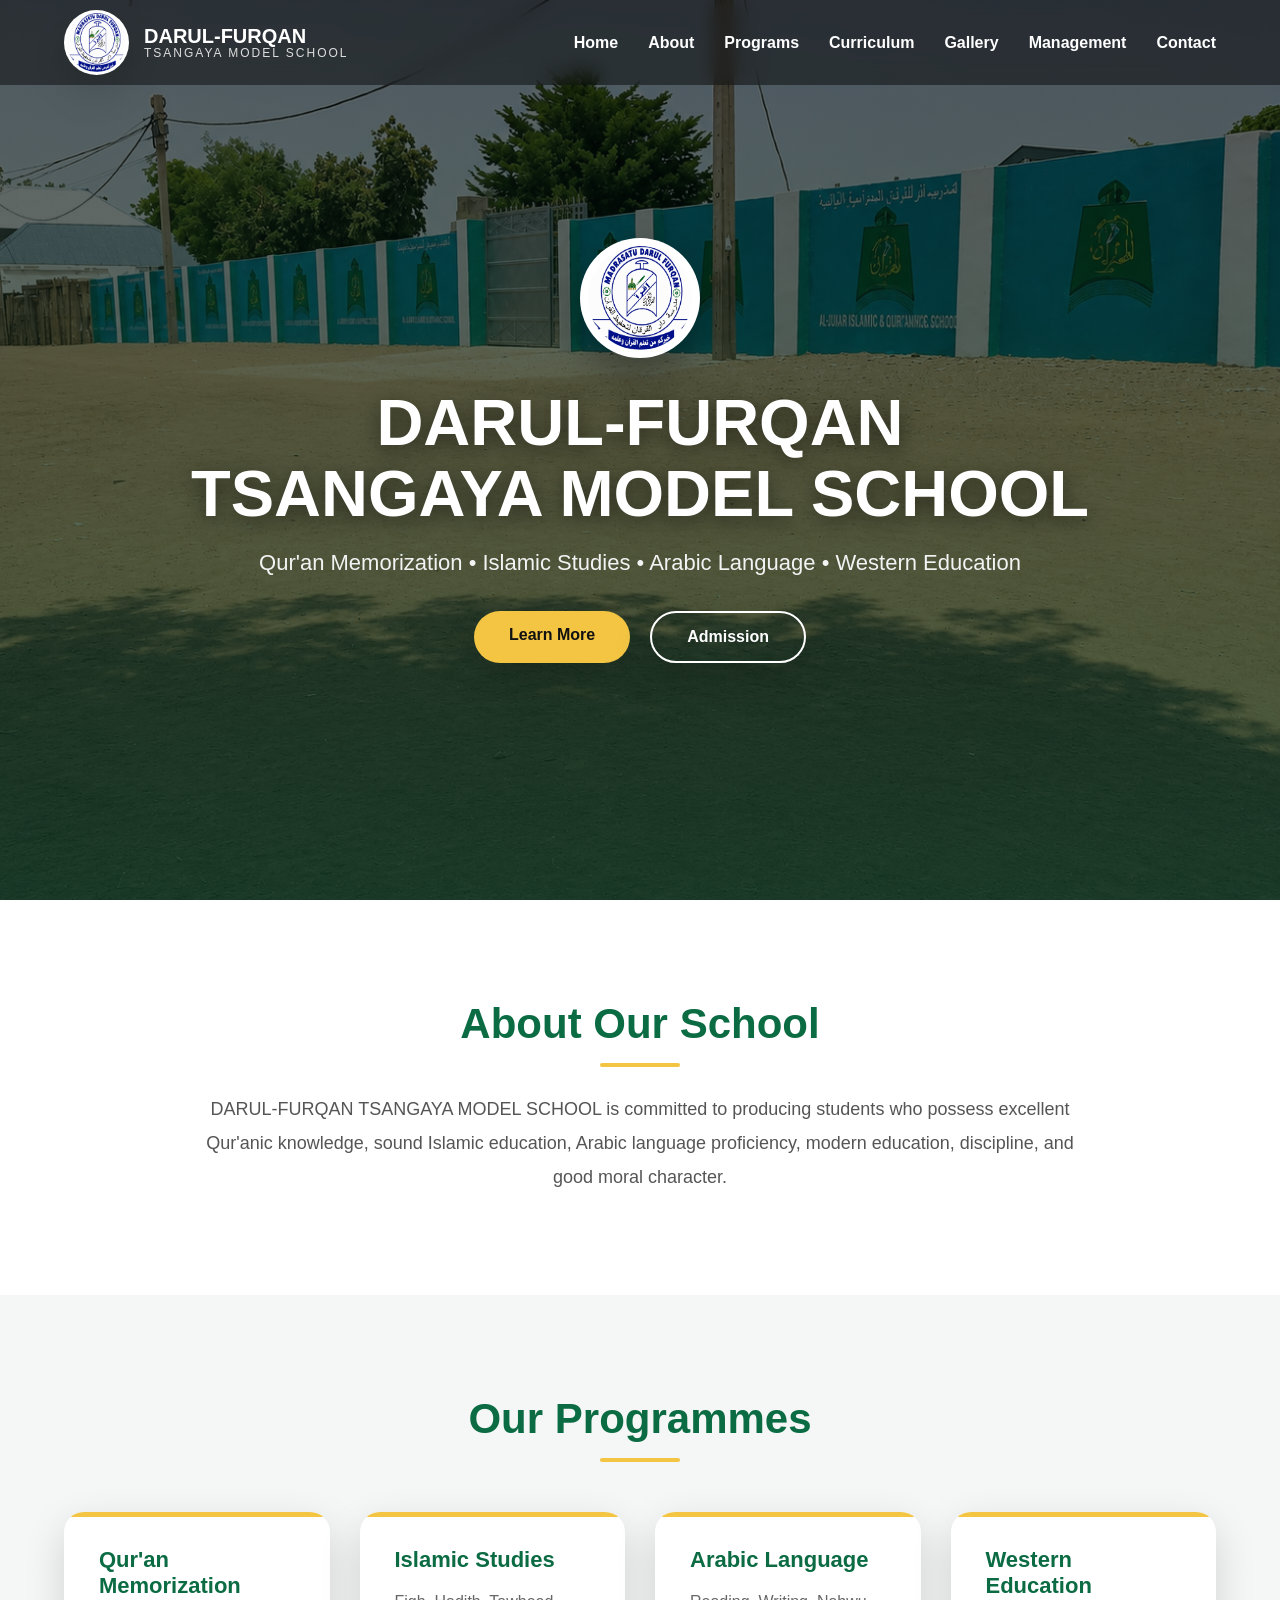
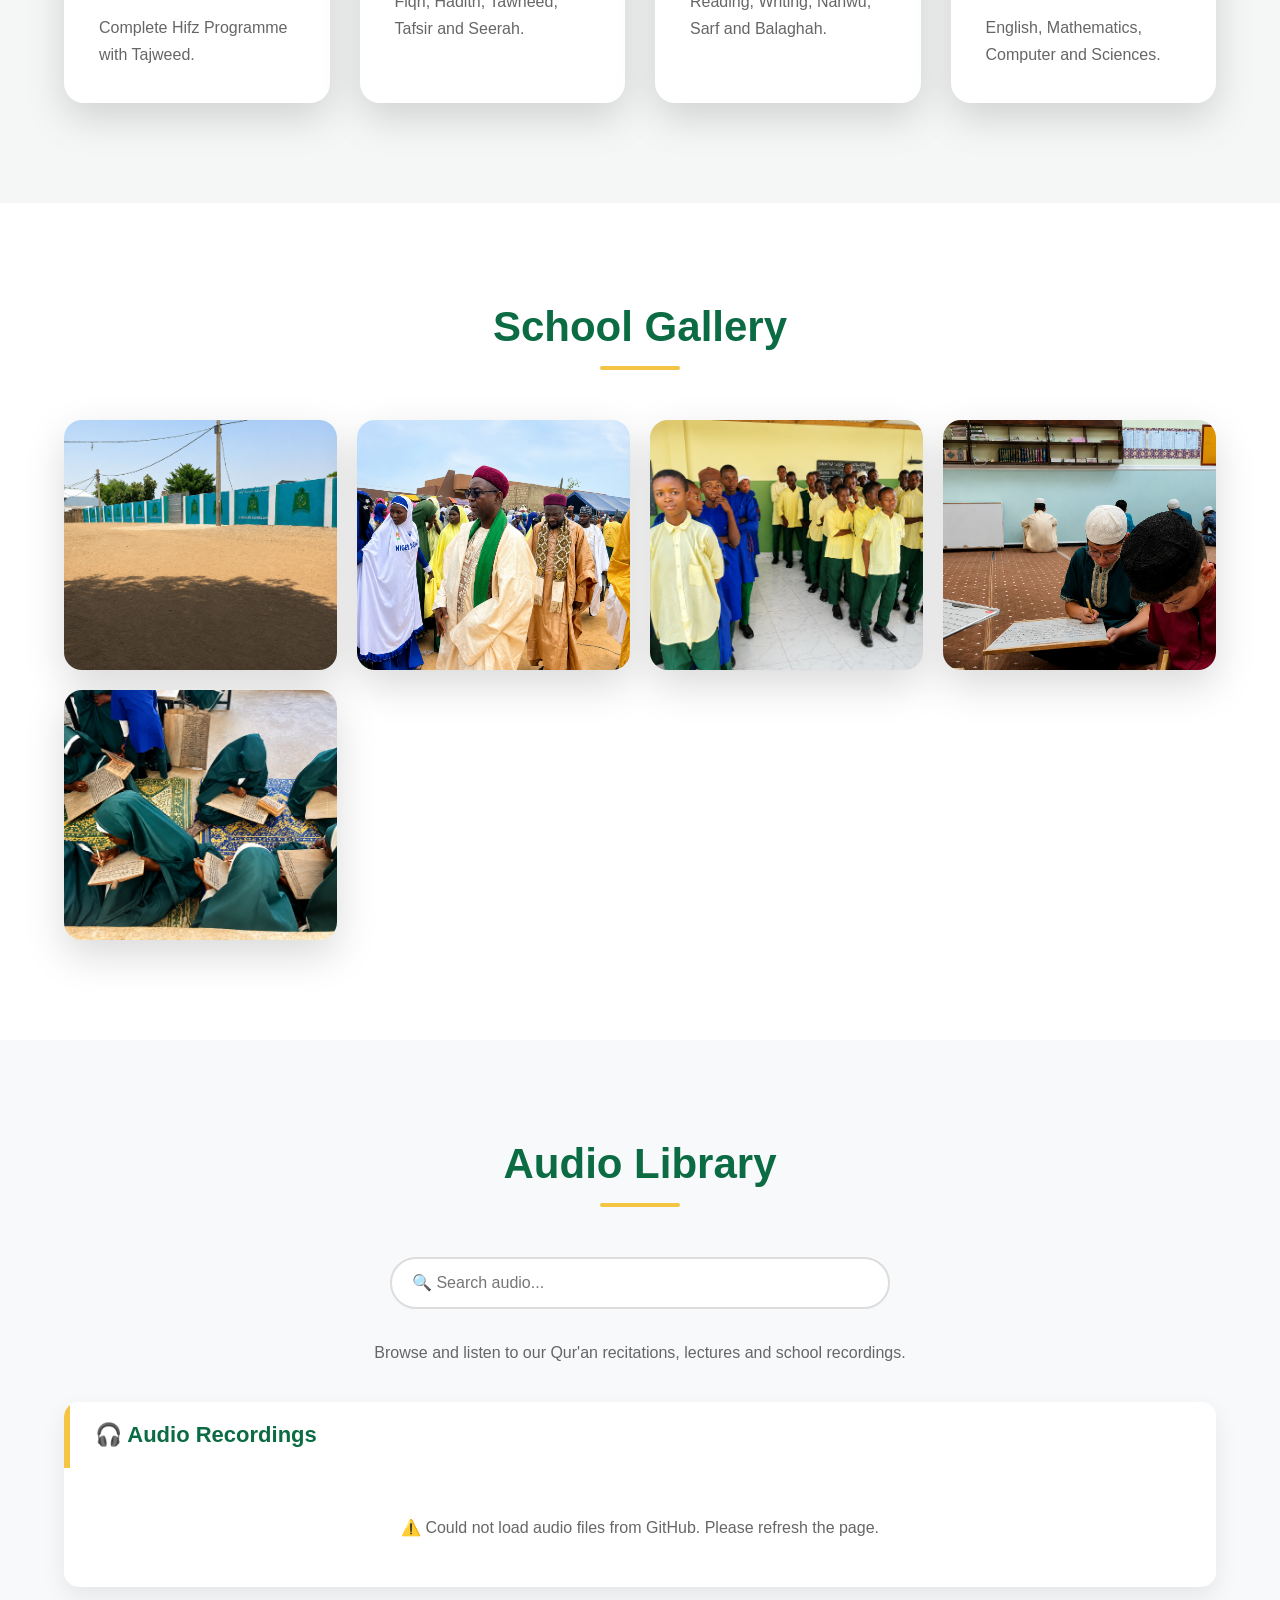
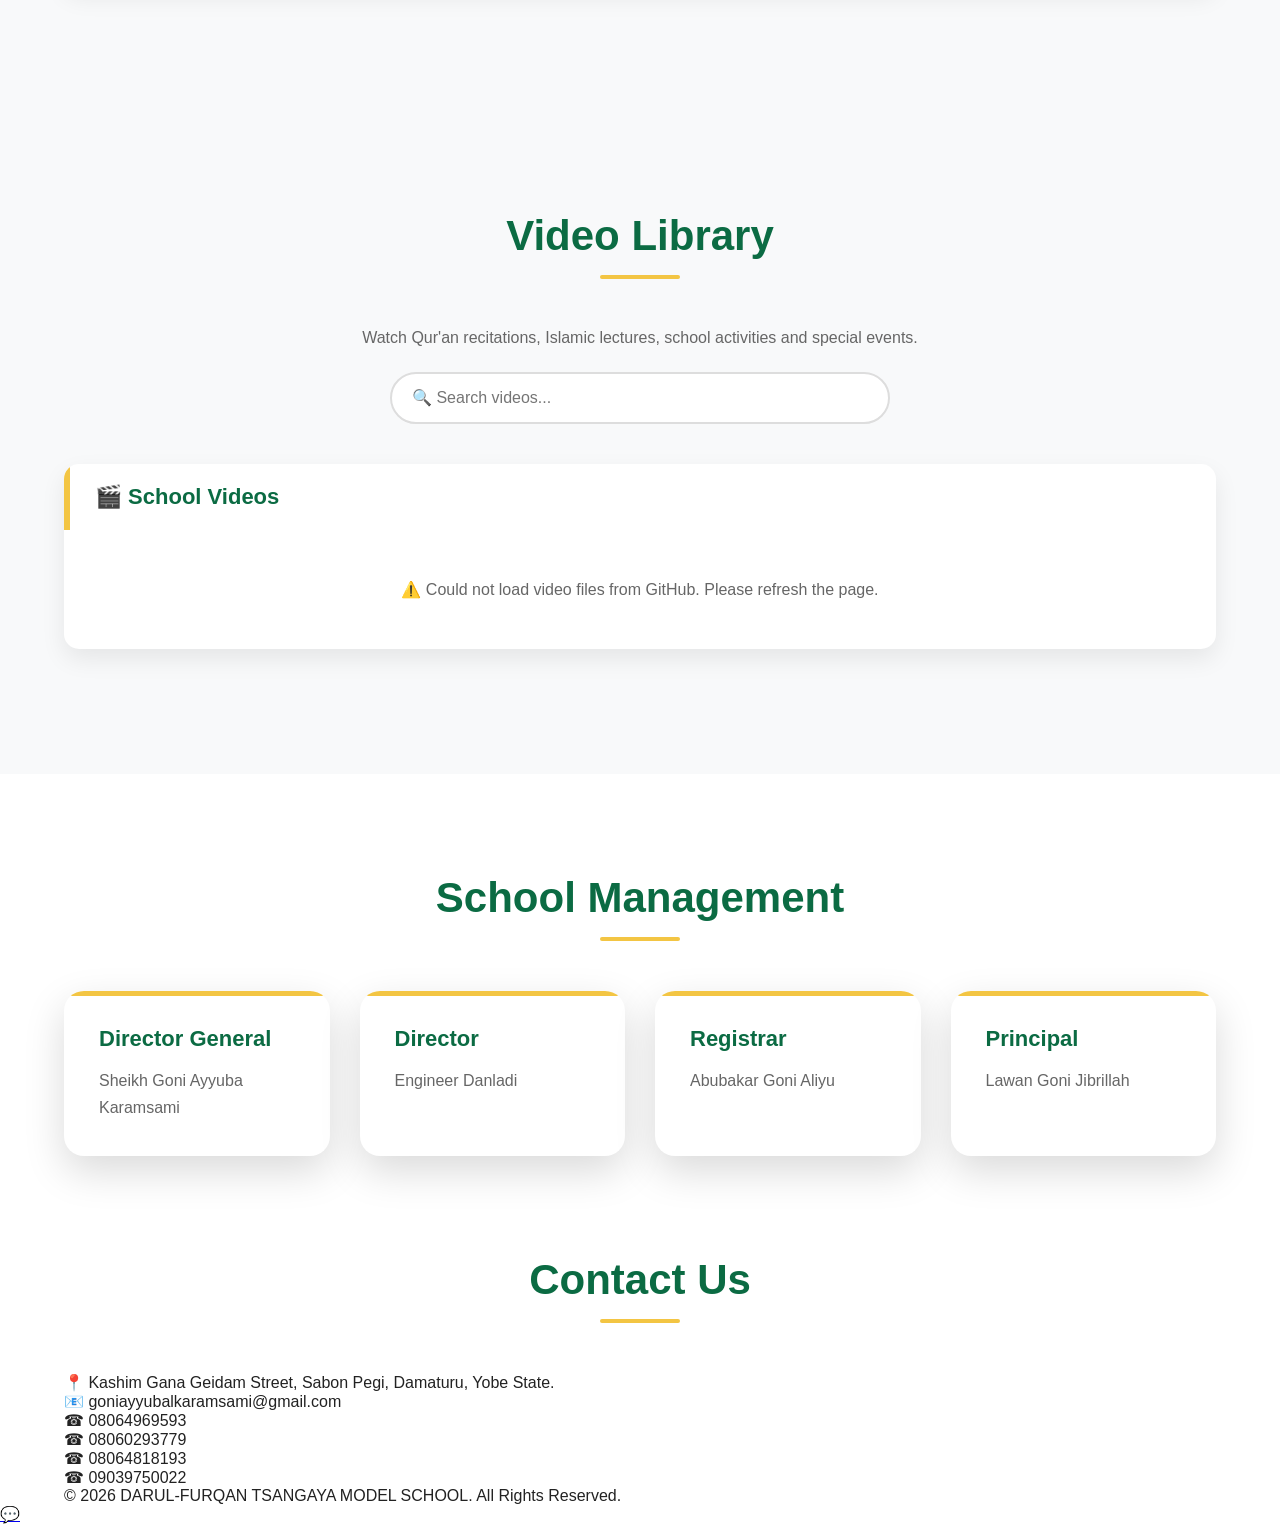
<file: index.html>
<!DOCTYPE html>
<html lang="en">
<head>
  <meta charset="UTF-8">
  <meta name="viewport" content="width=device-width, initial-scale=1.0">

  <title>DARUL-FURQAN TSANGAYA MODEL SCHOOL</title>

  <meta name="description" content="Official Website of DARUL-FURQAN TSANGAYA MODEL SCHOOL">

  <link rel="stylesheet" href="style.css">
</head>

<body>

<!-- ================= HEADER ================= -->

<header class="header">

<div class="container">

<a href="#" class="logo">

<img src="logo.png" alt="School Logo">

<div class="logo-text">
<h2>DARUL-FURQAN</h2>
<p>TSANGAYA MODEL SCHOOL</p>
</div>

</a>

<nav id="navMenu">

<a href="#home">Home</a>

<a href="#about">About</a>

<a href="#programs">Programs</a>

<a href="#curriculum">Curriculum</a>

<a href="#gallery">Gallery</a>

<a href="#management">Management</a>

<a href="#contact">Contact</a>

</nav>

<div id="menuBtn">&#9776;</div>

</div>

</header>

<!-- ================= HERO ================= -->

<section class="hero" id="home">

<div class="slider">

<img src="gate.jpg" class="slide active">

<img src="classroom.jpg" class="slide">

<img src="assembly.jpg" class="slide">

<img src="boys.jpg" class="slide">

<img src="girls.jpg" class="slide">

</div>

<div class="overlay"></div>

<div class="hero-content">

<img src="logo.png" class="hero-logo">

<h1>
DARUL-FURQAN<br>
TSANGAYA MODEL SCHOOL
</h1>

<p>

Qur'an Memorization • Islamic Studies • Arabic Language • Western Education

</p>

<div class="hero-buttons">

<a href="#about" class="btn">Learn More</a>

<a href="#contact" class="btn btn2">Admission</a>

</div>

</div>

</section>

<!-- ================= ABOUT ================= -->

<section id="about">

<div class="container">

<h2>About Our School</h2>

<p>

DARUL-FURQAN TSANGAYA MODEL SCHOOL is committed to producing students who possess excellent Qur'anic knowledge, sound Islamic education, Arabic language proficiency, modern education, discipline, and good moral character.

</p>

</div>

</section>

<!-- ================= PROGRAMS ================= -->

<section id="programs">

<div class="container">

<h2>Our Programmes</h2>

<div class="cards">

<div class="card">
<h3>Qur'an Memorization</h3>
<p>Complete Hifz Programme with Tajweed.</p>
</div>

<div class="card">
<h3>Islamic Studies</h3>
<p>Fiqh, Hadith, Tawheed, Tafsir and Seerah.</p>
</div>

<div class="card">
<h3>Arabic Language</h3>
<p>Reading, Writing, Nahwu, Sarf and Balaghah.</p>
</div>

<div class="card">
<h3>Western Education</h3>
<p>English, Mathematics, Computer and Sciences.</p>
</div>

</div>

</div>

</section>


<!-- ================= GALLERY ================= -->

<section id="gallery">

<div class="container">

<h2>School Gallery</h2>

<div class="gallery">

<img src="gate.jpg">

<img src="classroom.jpg">

<img src="assembly.jpg">

<img src="boys.jpg">

<img src="girls.jpg">

</div>

</div>

</section>
<!-- ================= AUDIO LIBRARY ================= -->
<section id="audio">

<div class="container">

<h2>Audio Library</h2>

<div class="audio-search">
<input type="text" id="audioSearch" placeholder="🔍 Search audio..." autocomplete="off">
</div>

<p class="audio-intro">
Browse and listen to our Qur'an recitations, lectures and school recordings.
</p>

<details class="audio-category" open>
<summary>🎧 Audio Recordings</summary>
<div class="audio-list" id="audioList">
<p class="media-loading">Loading audio files...</p>
</div>
</details>

</div>
</section>

<!-- ================= VIDEO LIBRARY ================= -->
<section id="video">
<div class="container">
<h2>Video Library</h2>
<p class="video-intro">Watch Qur'an recitations, Islamic lectures, school activities and special events.</p>
<div class="video-search">
<input type="text" id="videoSearch" placeholder="🔍 Search videos..." autocomplete="off">
</div>
<details class="video-category" open>
<summary>🎬 School Videos</summary>
<div class="video-list" id="videoList">
<p class="media-loading">Loading video files...</p>
</div>
</details>
</div>
</section>

<!-- ================= MANAGEMENT ================= -->

<section id="management">

<div class="container">

<h2>School Management</h2>

<div class="cards">

<div class="card">
<h3>Director General</h3>
<p>Sheikh Goni Ayyuba Karamsami</p>
</div>

<div class="card">
<h3>Director</h3>
<p>Engineer Danladi</p>
</div>

<div class="card">
<h3>Registrar</h3>
<p>Abubakar Goni Aliyu</p>
</div>

<div class="card">
<h3>Principal</h3>
<p>Lawan Goni Jibrillah</p>
</div>

</div>

</div>

</section>

<!-- ================= CONTACT ================= -->

<section id="contact">

<div class="container">

<h2>Contact Us</h2>

<p>

📍 Kashim Gana Geidam Street, Sabon Pegi, Damaturu, Yobe State.

</p>

<p>

📧 goniayyubalkaramsami@gmail.com

</p>

<p>

☎ 08064969593

</p>

<p>

☎ 08060293779

</p>

<p>

☎ 08064818193

</p>

<p>

☎ 09039750022

</p>

</div>

</section>

<!-- ================= FOOTER ================= -->

<footer>

<div class="container">

<p>

© 2026 DARUL-FURQAN TSANGAYA MODEL SCHOOL.

All Rights Reserved.

</p>

</div>

</footer>

<script src="script.js"></script>

</body>
</html>
</file>
<file: style.css>
/* ===========================
   RESET
=========================== */

*{
margin:0;
padding:0;
box-sizing:border-box;
}

html{
scroll-behavior:smooth;
}

body{
font-family:Arial,Helvetica,sans-serif;
background:#fff;
color:#222;
overflow-x:hidden;
}

/* ===========================
   COLORS
=========================== */

:root{

--primary:#0b6b43;

--secondary:#f3c543;

--dark:#06281d;

--white:#ffffff;

--light:#f4f7f5;

--shadow:0 15px 40px rgba(0,0,0,.15);

}

/* ===========================
   CONTAINER
=========================== */

.container{

width:90%;

max-width:1200px;

margin:auto;

}

/* ===========================
   HEADER
=========================== */

.header{

position:fixed;

top:0;

left:0;

width:100%;

z-index:999;

background:rgba(0,0,0,.45);

backdrop-filter:blur(10px);

transition:.4s;

}

.header .container{

display:flex;

justify-content:space-between;

align-items:center;

height:85px;

}

/* ===========================
   LOGO
=========================== */

.logo{

display:flex;

align-items:center;

gap:15px;

text-decoration:none;

color:white;

}

.logo img{

width:65px;

height:65px;

border-radius:50%;

background:white;

padding:3px;

box-shadow:var(--shadow);

}

.logo-text h2{

font-size:20px;

font-weight:bold;

line-height:1;

}

.logo-text p{

font-size:12px;

letter-spacing:2px;

color:#ddd;

}

/* ===========================
   NAVIGATION
=========================== */

nav{

display:flex;

gap:30px;

}

nav a{

color:white;

font-weight:600;

text-decoration:none;

position:relative;

transition:.3s;

}

nav a::after{

content:"";

position:absolute;

left:0;

bottom:-8px;

width:0;

height:3px;

background:var(--secondary);

transition:.4s;

}

nav a:hover{

color:var(--secondary);

}

nav a:hover::after{

width:100%;

}

/* ===========================
   MENU BUTTON
=========================== */

#menuBtn{

display:none;

font-size:35px;

color:white;

cursor:pointer;

}

/* ===========================
   HERO
=========================== */

.hero{

height:100vh;

min-height:650px;

position:relative;

overflow:hidden;

display:flex;

align-items:center;

justify-content:center;

}

/* ===========================
   BACKGROUND SLIDER
=========================== */

.slider{

position:absolute;

top:0;

left:0;

width:100%;

height:100%;

z-index:-3;

}

.slide{

position:absolute;

width:100%;

height:100%;

object-fit:cover;

opacity:0;

transform:scale(1.15);

transition:opacity 2s ease, transform 8s linear;

}

.slide.active{

opacity:1;

transform:scale(1);

}

/* ===========================
   OVERLAY
=========================== */

.overlay{

position:absolute;

top:0;

left:0;

width:100%;

height:100%;

background:linear-gradient(

rgba(0,0,0,.60),

rgba(8,55,36,.72)

);

z-index:-2;

}

/* ===========================
   HERO CONTENT
=========================== */

.hero-content{

text-align:center;

color:white;

width:90%;

max-width:900px;

animation:fadeUp 1.4s ease;

}

.hero-logo{

width:120px;

height:120px;

border-radius:50%;

background:white;

padding:8px;

margin-bottom:25px;

box-shadow:0 15px 40px rgba(0,0,0,.35);

}

.hero-content h1{

font-size:65px;

line-height:1.1;

margin-bottom:20px;

font-weight:900;

text-shadow:0 5px 20px rgba(0,0,0,.5);

}

.hero-content p{

font-size:22px;

margin-bottom:35px;

color:#f3f3f3;

}

/* ===========================
   BUTTONS
=========================== */

.hero-buttons{

display:flex;

justify-content:center;

gap:20px;

flex-wrap:wrap;

}

.btn{

display:inline-block;

padding:15px 35px;

background:var(--secondary);

color:#111;

font-weight:bold;

border-radius:50px;

text-decoration:none;

transition:.4s;

box-shadow:var(--shadow);

}

.btn:hover{

transform:translateY(-6px);

background:white;

}

.btn2{

background:transparent;

border:2px solid white;

color:white;

}

.btn2:hover{

background:white;

color:#111;

}

/* ===========================
   ANIMATION
=========================== */

@keyframes fadeUp{

from{

opacity:0;

transform:translateY(60px);

}

to{

opacity:1;

transform:translateY(0);

}

}

/* ===========================
   ABOUT SECTION
=========================== */

#about{

padding:100px 0;

background:#ffffff;

}

#about h2{

font-size:42px;

text-align:center;

color:var(--primary);

margin-bottom:25px;

}

#about p{

max-width:900px;

margin:auto;

font-size:18px;

line-height:1.9;

color:#555;

text-align:center;

}

/* ===========================
   SECTION TITLE
=========================== */

section h2{

text-align:center;

font-size:42px;

margin-bottom:50px;

color:var(--primary);

position:relative;

}

section h2::after{

content:"";

display:block;

width:80px;

height:4px;

background:var(--secondary);

margin:15px auto;

border-radius:50px;

}

/* ===========================
   PROGRAMS
=========================== */

#programs{

padding:100px 0;

background:var(--light);

}

.cards{

display:grid;

grid-template-columns:repeat(auto-fit,minmax(260px,1fr));

gap:30px;

}

.card{

background:white;

padding:35px;

border-radius:20px;

box-shadow:var(--shadow);

transition:.5s;

position:relative;

overflow:hidden;

}

.card::before{

content:"";

position:absolute;

left:0;

top:0;

width:100%;

height:5px;

background:var(--secondary);

}

.card:hover{

transform:translateY(-10px);

}

.card h3{

color:var(--primary);

font-size:22px;

margin-bottom:15px;

}

.card p{

color:#666;

line-height:1.7;

}

/* ===========================
   GALLERY
=========================== */

#gallery{

padding:100px 0;

background:#fff;

}

.gallery{

display:grid;

grid-template-columns:repeat(auto-fit,minmax(250px,1fr));

gap:20px;

}

.gallery img{

width:100%;

height:250px;

object-fit:cover;

border-radius:18px;

box-shadow:var(--shadow);

transition:.5s;

cursor:pointer;

}

.gallery img:hover{

transform:scale(1.05);

}

/* ===========================
   MANAGEMENT
=========================== */

#management{

padding:100px 0;

background:#fff;

}

.management-grid{

display:grid;

grid-template-columns:repeat(auto-fit,minmax(250px,1fr));

gap:30px;

}

.management-card{

background:#fff;

padding:30px;

border-radius:20px;

box-shadow:var(--shadow);

text-align:center;

transition:.4s;

border-top:5px solid var(--secondary);

}/* ===========================
   MOBILE RESPONSIVE MENU
=========================== */

@media (max-width: 768px){

    .header .container{
        height:75px;
    }

    .logo{
        gap:8px;
    }

    .logo img{
        width:55px;
        height:55px;
    }

    .logo-text h2{
        font-size:16px;
    }

    .logo-text p{
        font-size:9px;
        letter-spacing:1px;
    }

    #menuBtn{
        display:block;
        font-size:32px;
        z-index:1001;
    }

    nav{

        position:absolute;

        top:75px;

        right:-100%;

        width:100%;

        background:rgba(6,40,29,.98);

        display:flex;

        flex-direction:column;

        gap:0;

        padding:15px 0;

        transition:.4s ease;

    }

    nav.active{
        right:0;
    }

    nav a{
        padding:16px 25px;
        font-size:18px;
        border-bottom:1px solid rgba(255,255,255,.1);
    }

    nav a::after{
        display:none;
    }

}
/* ===========================
   PROFESSIONAL AUDIO LIBRARY
=========================== */

#audio{
    padding:100px 0;
    background:#f8f9fa;
}

.audio-intro{
    text-align:center;
    max-width:700px;
    margin:15px auto 40px;
    color:#666;
}

.audio-category{
    background:#fff;
    border-radius:15px;
    margin-bottom:25px;
    box-shadow:0 10px 25px rgba(0,0,0,.08);
    overflow:hidden;
}

.audio-category summary{
    list-style:none;
    cursor:pointer;
    padding:20px 25px;
    font-size:22px;
    font-weight:700;
    color:var(--primary);
    background:#fff;
    border-left:6px solid var(--secondary);
    transition:.3s;
}

.audio-category summary:hover{
    background:#f4f4f4;
}

.audio-list{
    padding:25px;
}

.audio-item{
    background:#fafafa;
    border-radius:12px;
    padding:20px;
    margin-bottom:20px;
    border:1px solid #eee;
}

.audio-item h4{
    margin-bottom:15px;
    color:var(--primary);
}

.audio-item audio{
    width:100%;
    margin-bottom:15px;
}

.download-btn{
    display:inline-block;
    padding:10px 20px;
    background:var(--primary);
    color:#fff;
    text-decoration:none;
    border-radius:40px;
    font-weight:600;
    transition:.3s;
}

.download-btn:hover{
    background:var(--secondary);
    color:#111;
    transform:translateY(-2px);
}

@media(max-width:768px){

.audio-category summary{
    font-size:18px;
    padding:18px;
}

.audio-list{
    padding:18px;
}

.audio-item{
    padding:15px;
}

.download-btn{
    width:100%;
    text-align:center;
}

}
/* ===========================
   VIDEO SECTION
=========================== */

#video{
    padding:100px 0;
    background:#fff;
}

.video-intro{
    text-align:center;
    max-width:700px;
    margin:15px auto 40px;
    color:#666;
}

#video .cards{
    display:grid;
    grid-template-columns:repeat(auto-fit,minmax(320px,1fr));
    gap:30px;
}

#video video{
    width:100%;
    border-radius:15px;
    margin:15px 0;
    box-shadow:0 10px 25px rgba(0,0,0,.15);
}
/* ===========================
   AUDIO SEARCH
=========================== */

.audio-search{
    margin:25px auto 35px;
    max-width:500px;
}

#audioSearch{
    width:100%;
    padding:15px 20px;
    border:2px solid #ddd;
    border-radius:50px;
    outline:none;
    font-size:16px;
    transition:.3s;
}

#audioSearch:focus{
    border-color:var(--primary);
    box-shadow:0 0 10px rgba(0,0,0,.15);
}
/* ===========================
   VIDEO LIBRARY
=========================== */

#video{
    padding:100px 0;
    background:#f8f9fa;
}

.video-intro{
    text-align:center;
    max-width:700px;
    margin:15px auto 25px;
    color:#666;
}

.video-search{
    max-width:500px;
    margin:0 auto 40px;
}

#videoSearch{
    width:100%;
    padding:15px 20px;
    border:2px solid #ddd;
    border-radius:50px;
    outline:none;
    font-size:16px;
    transition:.3s;
}

#videoSearch:focus{
    border-color:var(--primary);
    box-shadow:0 0 10px rgba(0,0,0,.15);
}

.video-category{
    background:#fff;
    margin-bottom:25px;
    border-radius:15px;
    overflow:hidden;
    box-shadow:0 10px 25px rgba(0,0,0,.08);
}

.video-category summary{
    cursor:pointer;
    list-style:none;
    padding:20px 25px;
    font-size:22px;
    font-weight:bold;
    color:var(--primary);
    border-left:6px solid var(--secondary);
    transition:.3s;
}

.video-category summary:hover{
    background:#f5f5f5;
}

.video-list{
    padding:25px;
    display:grid;
    grid-template-columns:repeat(auto-fit,minmax(320px,1fr));
    gap:25px;
}

.video-item{
    background:#fafafa;
    border:1px solid #eee;
    border-radius:15px;
    padding:18px;
}

.video-item h4{
    margin-bottom:15px;
    color:var(--primary);
}

.video-item video{
    width:100%;
    border-radius:12px;
    margin-bottom:15px;
    background:#000;
}

@media(max-width:768px){

.video-category summary{
    font-size:18px;
    padding:18px;
}

.video-list{
    grid-template-columns:1fr;
    padding:18px;
}

.video-item{
    padding:15px;
}

}

/* ===========================
   AUTOMATIC MEDIA STATUS
=========================== */
.media-loading{
    text-align:center;
    color:#666;
    padding:25px 10px;
    font-size:16px;
}
</file>
